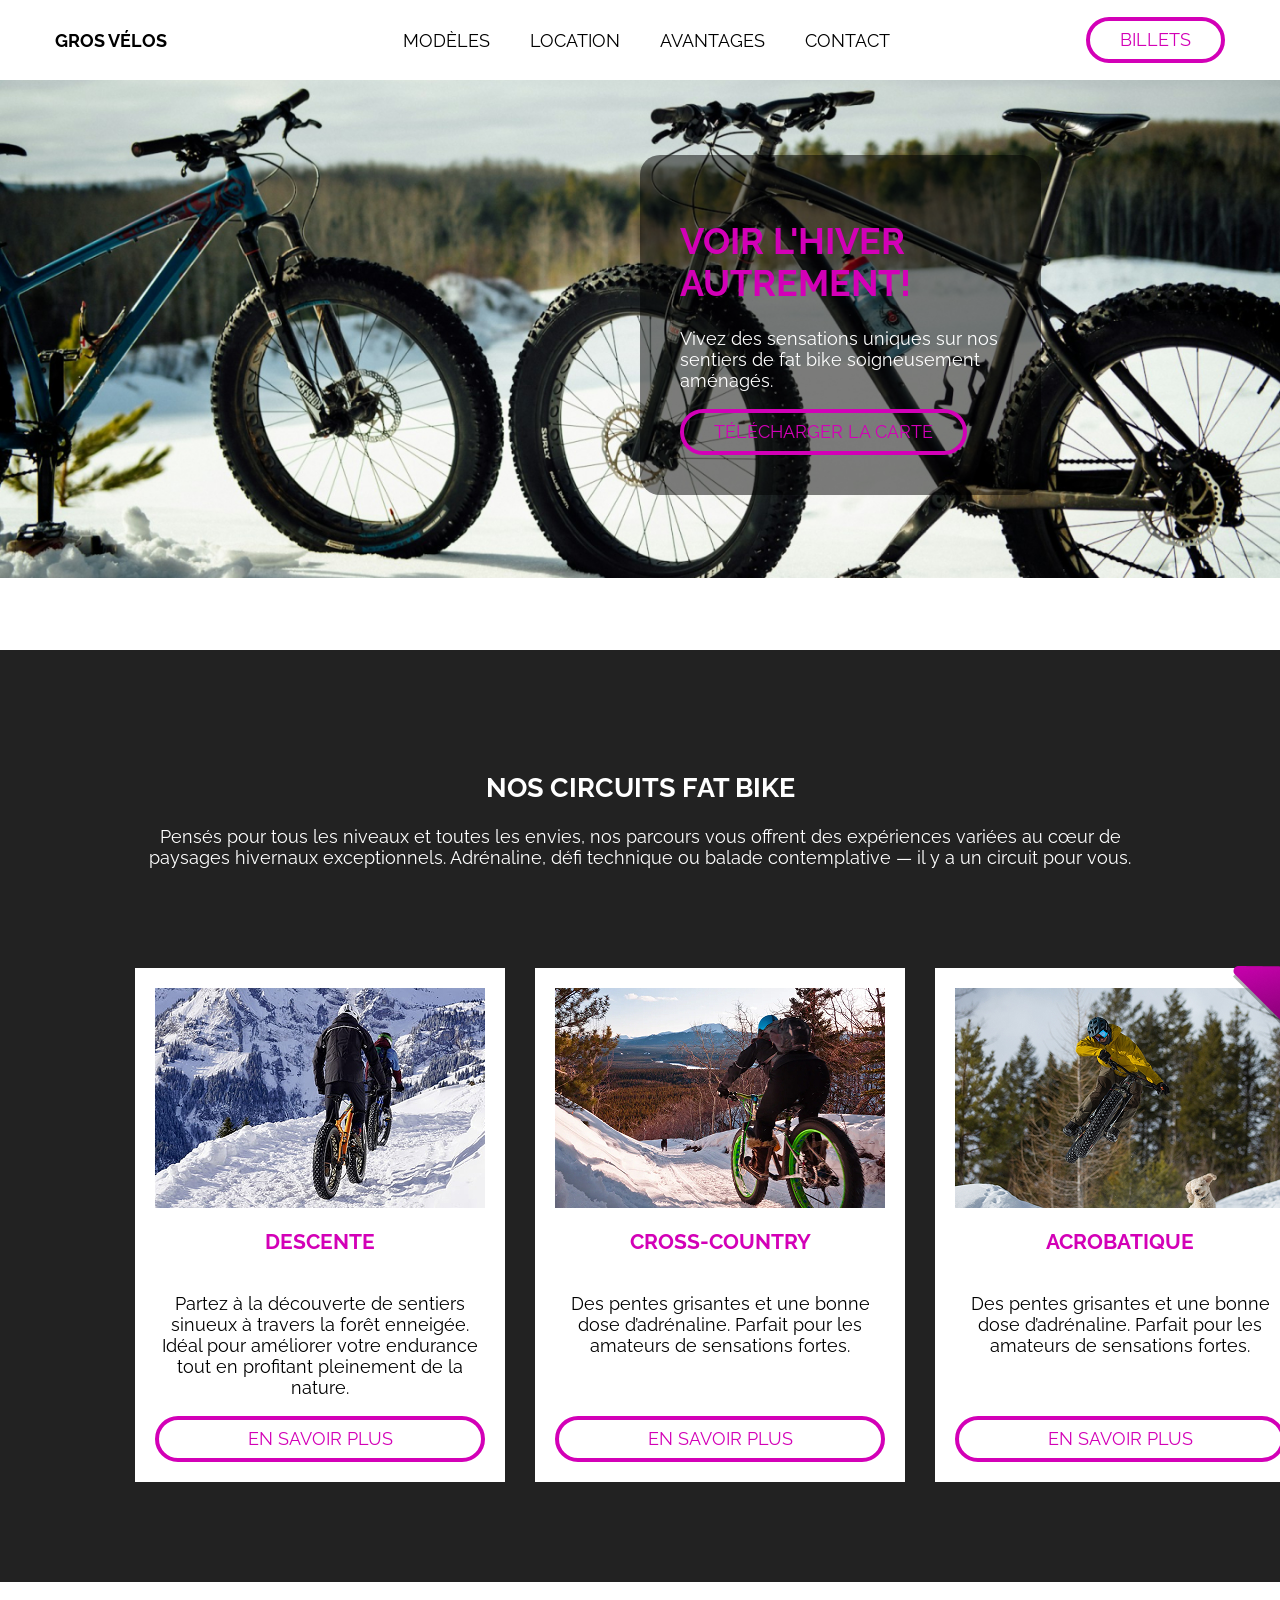
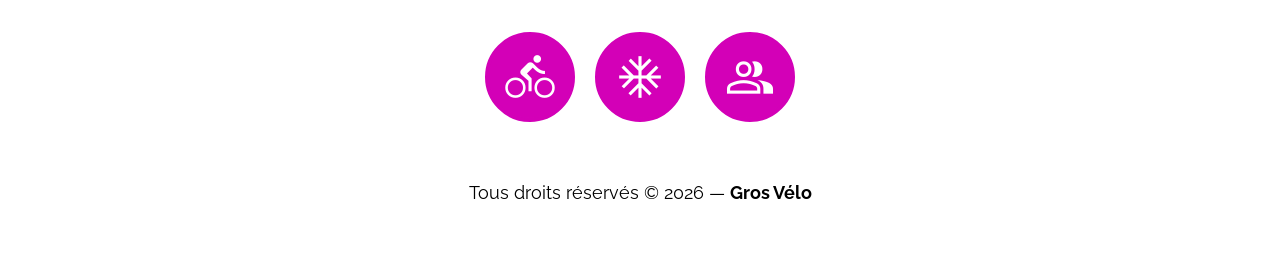
<file: CW2_S07_exer01/index.html>
<!DOCTYPE html>
<html lang="fr">
<head>
    <meta charset="UTF-8">
    <meta name="viewport" content="width=device-width, initial-scale=1.0">
    <title>Gros Vélos</title>

    <link rel="stylesheet" href="css/normalize.css">
    <link rel="stylesheet" href="css/styles.css">
    <script src="js/scripts.js" defer></script>

    <link rel="stylesheet" href="https://fonts.googleapis.com/css2?family=Material+Symbols+Outlined:opsz,wght,FILL,GRAD@20..48,100..700,0..1,-50..200" />

    <link rel="preconnect" href="https://fonts.googleapis.com">
    <link rel="preconnect" href="https://fonts.gstatic.com" crossorigin>
    <link href="https://fonts.googleapis.com/css2?family=Raleway:ital,wght@0,100..900;1,100..900&family=Roboto:ital,wght@0,100..900;1,100..900&display=swap" rel="stylesheet">

</head>
<body>

    <header>
        <div class="wrapper">
            <nav>
            <a href="" class="logo"><strong>Gros vélos</strong></a>

            
                <ul>
                    <li>Modèles</li>
                    <li>Location</li>
                    <li>Avantages</li>
                    <li>Contact</li>
                </ul>
            

            <button>Billets</button>
            </nav>
        </div>
    </header>

    <section class="hero">
        <div class="wrapper">

            <div class="boite">
                <h1>Voir l'hiver autrement!</h1>
                <p>Vivez des sensations uniques sur nos sentiers de fat bike soigneusement aménagés.</p>
                <button>Télécharger la carte</button>
            </div>

        </div>
    </section>

    <section class="contenu">
        <div class="wrapper">

            <h2>Nos circuits fat bike</h2>
            <p>Pensés pour tous les niveaux et toutes les envies, nos parcours vous offrent des expériences variées au cœur de paysages hivernaux exceptionnels. Adrénaline, défi technique ou balade contemplative — il y a un circuit pour vous.</p>

            <div class="article">
                
                <article class="card">
                    <img src="images/descente.jpg" alt="Descente">
                    <h3>Descente</h3>
                    <p>Partez à la découverte de sentiers sinueux à travers la forêt enneigée. Idéal pour améliorer votre endurance tout en profitant pleinement de la nature.</p>
                    <button class="button">En savoir plus</button>
                </article>

                <article class="card">
                    <img src="images/crosscountry.jpg" alt="Cross-country">
                    <h3>Cross-country</h3>
                    <p>Des pentes grisantes et une bonne dose d’adrénaline. Parfait pour les amateurs de sensations fortes.</p>
                    <button class="button">En savoir plus</button>
                </article>

                <article class="card corner">
                    <img class="coin" src="images/vector.png" alt="Coin">
                    <img src="images/acrobatique.jpg" alt="Acrobatique">
                    <h3>Acrobatique</h3>
                    <p>Des pentes grisantes et une bonne dose d’adrénaline. Parfait pour les amateurs de sensations fortes.</p>
                    <button class="button">En savoir plus</button>
                    
                </article>

            </div>
        </div>
    </section>

    <footer>
        <div class="wrapper">
            <div class="icone">
                <button class="rond">
                    <span class="material-symbols-outlined">
                    directions_bike
                    </span>
                </button>

                <button class="rond">
                    <span class="material-symbols-outlined">
                    ac_unit
                    </span>
                </button>

                <button class="rond">
                    <span class="material-symbols-outlined">
                    group
                    </span>
                </button>
            </div>

            <p>Tous droits réservés © 2026 — <strong>Gros Vélo</strong></p>
        </div>
    </footer>

    <div class="modal">
        <div class="modal-box"><p>Modale</p></div>
    </div>
    
</body>
</html>
</file>
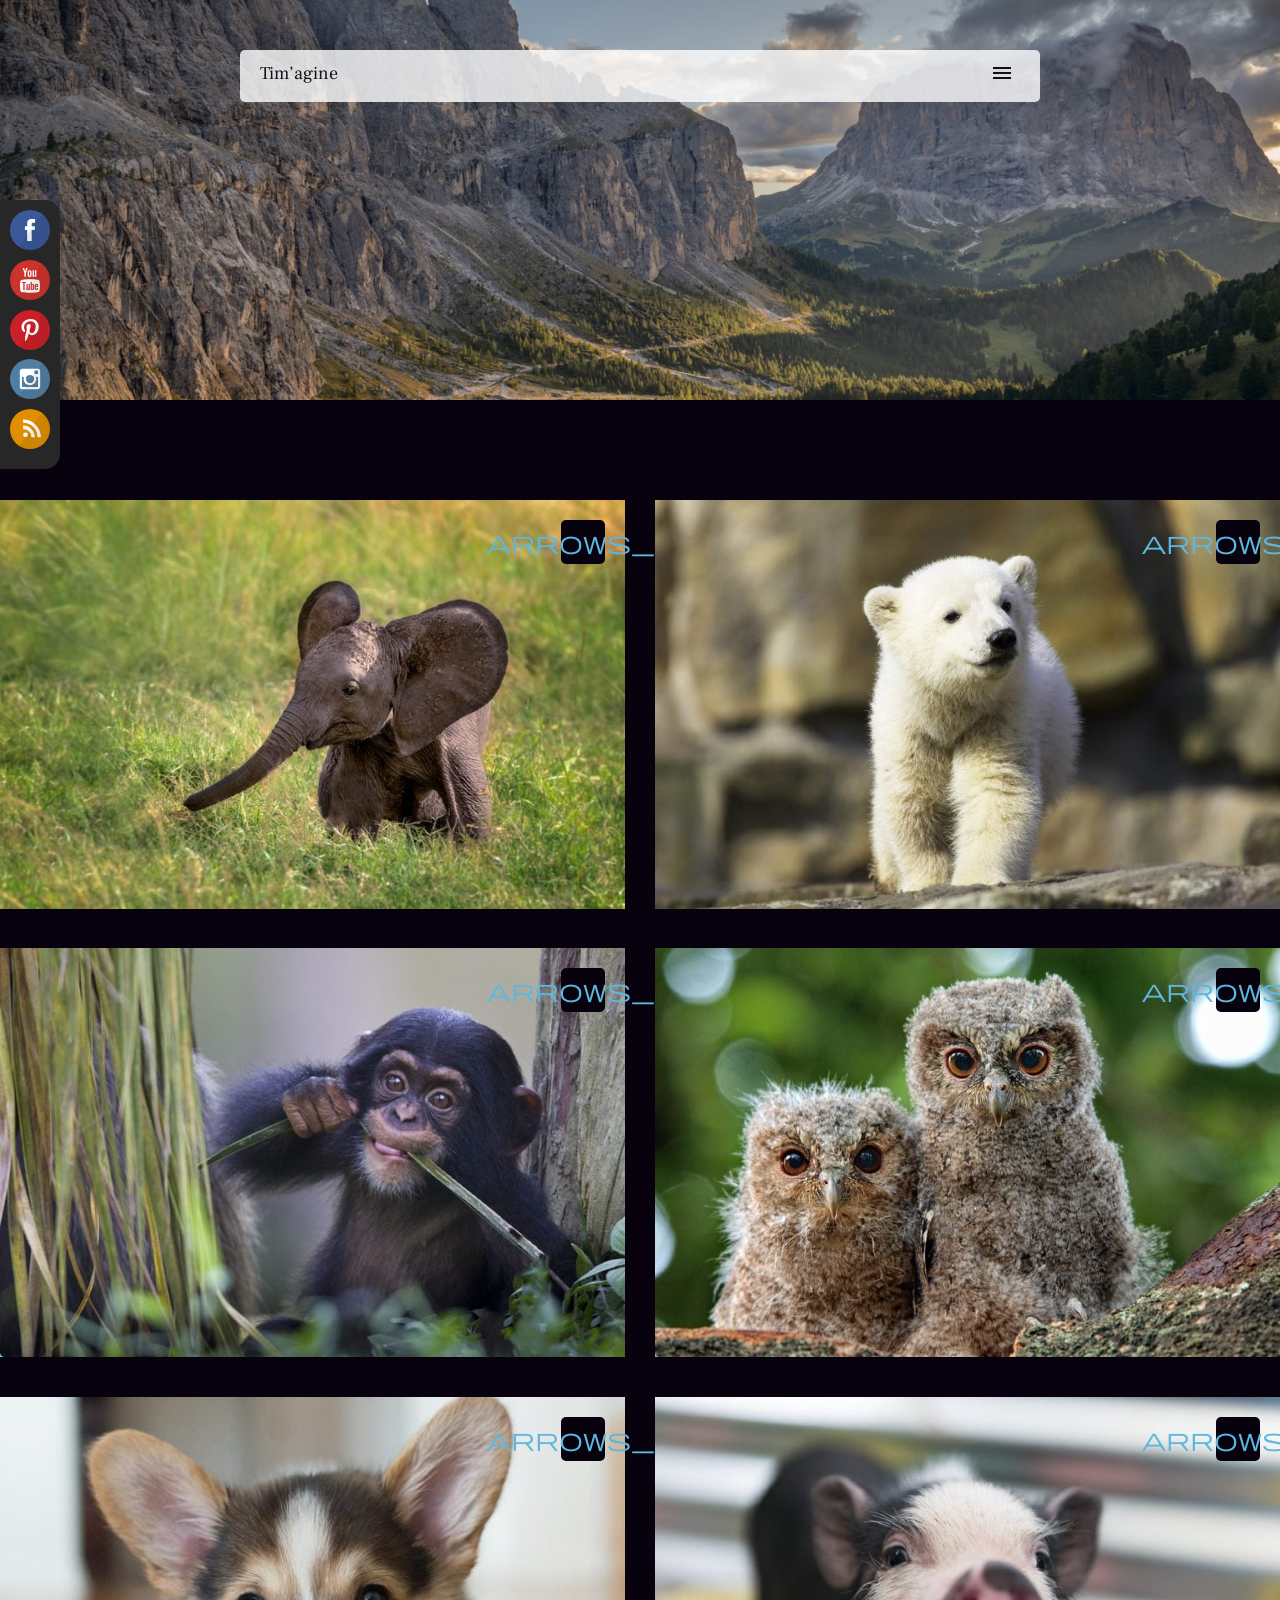
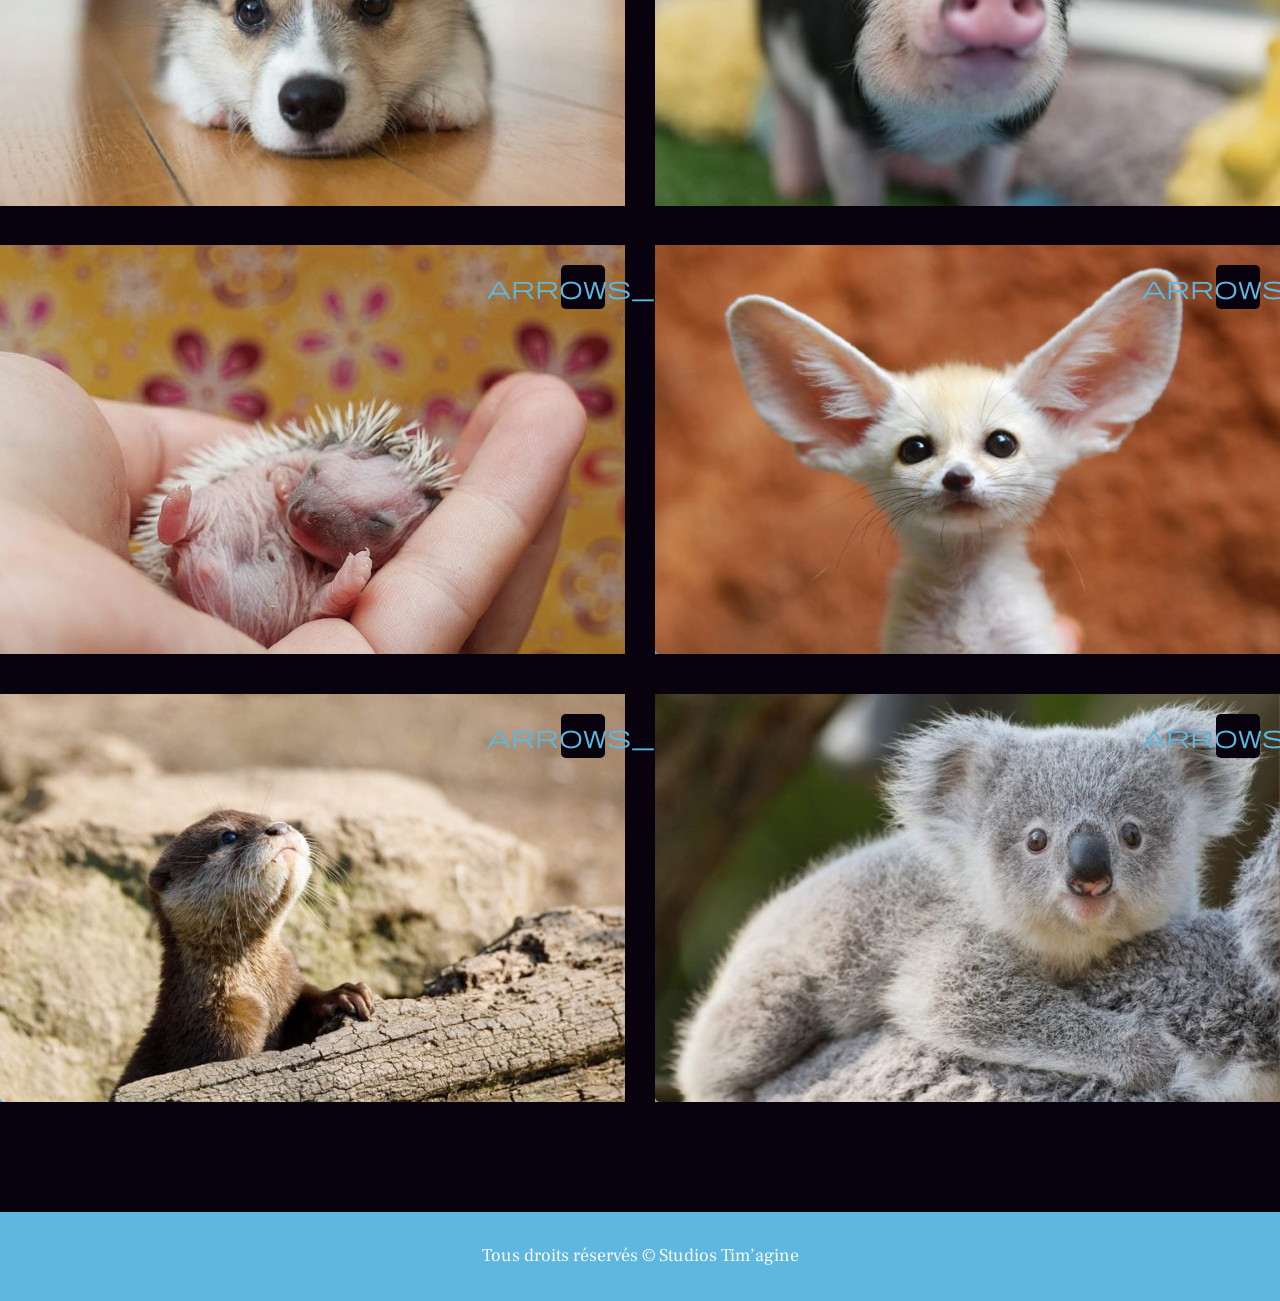
<file: etudiant/index.html>
<!doctype html>

<html lang="fr">
  <head>
    <meta charset="UTF-8" />
    <title>Tim'agine - Studio photo nature</title>
  </head>

  <body>
    <!-- Entête -->
    <header class="header">
      <div class="wrapper">
        <link rel="stylesheet" href="css/normalize.css">
        <link rel="stylesheet" href="css/styles.css">
        <script src="js/scripts.js" defer></script>

        <link rel="preconnect" href="https://fonts.googleapis.com">
        <link rel="preconnect" href="https://fonts.gstatic.com" crossorigin>
        <link href="https://fonts.googleapis.com/css2?family=Frank+Ruhl+Libre:wght@300..900&display=swap" rel="stylesheet">
        <link rel="stylesheet" href="https://fonts.googleapis.com/css2?family=Material+Symbols+Outlined:opsz,wght,FILL,GRAD@20..48,100..700,0..1,-50..200" />

        <a href="#" class="logo">Tim’agine</a>
        <button class="menu">
          <span class="material-symbols-outlined">
          menu
          </span>
        </button>
      </div>
    </header>

    <section class="hero">
      <div class="wrapper"></div>
    </section>

    <!--Conteneur principal -->
    <section class="contenu">
      <div class="wrapper">
        <article class="card">
          <img src="images/photos/elephant.jpg" alt="Éléphant" />
          <button class="button">
            <span class="material-symbols-outlined">
            arrows_output
            </span>
          </button>
        </article>
        <article class="card">
          <img src="images/photos/bear.jpg" alt="Ours polaire" />
          <button class="button">
            <span class="material-symbols-outlined">
            arrows_output
            </span>
          </button>
        </article>
        <article class="card">
          <img src="images/photos/monkey.jpg" alt="Singe" />
          <button class="button">
            <span class="material-symbols-outlined">
            arrows_output
            </span>
          </button>
        </article>
        <article class="card">
          <img src="images/photos/owl.jpg" alt="Hiboux" />
          <button class="button">
            <span class="material-symbols-outlined">
            arrows_output
            </span>
          </button>
        </article>
        <article class="card">
          <img src="images/photos/dog.jpg" alt="Chien" />
          <button class="button">
            <span class="material-symbols-outlined">
            arrows_output
            </span>
          </button>
        </article>
        <article class="card">
          <img src="images/photos/pig.jpg" alt="Porcelet" />
          <button class="button">
            <span class="material-symbols-outlined">
            arrows_output
            </span>
          </button>
        </article>
        <article class="card">
          <img src="images/photos/hedgehog.jpg" alt="Hérisson" />
          <button class="button">
            <span class="material-symbols-outlined">
            arrows_output
            </span>
          </button>
        </article>
        <article class="card">
          <img src="images/photos/fennec.jpg" alt="Fennec" />
          <button class="button">
            <span class="material-symbols-outlined">
            arrows_output
            </span>
          </button>
        </article>
        <article class="card">
          <img src="images/photos/otter.jpg" alt="Loutre de mer" />
          <button class="button">
            <span class="material-symbols-outlined">
            arrows_output
            </span>
          </button>
        </article>
        <article class="card">
          <img src="images/photos/koala.jpg" alt="Koala" />
          <button class="button">
            <span class="material-symbols-outlined">
            arrows_output
            </span>
          </button>
        </article>
      </div>

      <!-- Photos -->
    </section>

    <!-- Pied de page -->
    <footer class="footer">
      <div class="wrapper">
        <p>Tous droits réservés © Studios Tim’agine</p>
      </div>
    </footer>

    <!-- Médias sociaux -->
    <nav class="media">
      <ul>
        <li>
          <a href="https://www.facebook.com/">
            <img src="images/interface/facebook.svg" alt="Facebook" />
          </a>
        </li>
        <li>
          <a href="https://www.youtube.com/">
            <img src="images/interface/youtube.svg" alt="YouTube" />
          </a>
        </li>
        <li>
          <a href="https://pinterest.com/">
            <img src="images/interface/pinterest.svg" alt="Pinterest" />
          </a>
        </li>
        <li>
          <a href="https://www.instagram.com/">
            <img src="images/interface/instagram.svg" alt="Instagram" />
          </a>
        </li>
        <li>
          <a href="https://fr.wikipedia.org/wiki/RSS">
            <img src="images/interface/rss.svg" alt="RSS" />
          </a>
        </li>
      </ul>
    </nav>
    <!--</div>-->

    <!-- Fenêtre modale -->
    <div class="modal"></div>
  </body>
</html>
</file>
<file: CW2_S07_exer01/css/styles.css>
/* GENERIC */

html{
    box-sizing: border-box;
}

*,
*:before,
*:after{
    box-sizing: inherit;
}

/* BASE */

body{
    margin: 0;
    font: 1.125rem "Raleway", sans-serif;
    font-optical-sizing: auto;
    background-color: #fff;
    color: #000;
}

/* MISE EN PAGE */

.wrapper{
    max-width: 1170px;
    margin: 0 auto;
}

/* ELEMENT/TYPOGRAPHIE */

.logo{
    color: inherit;
    font: 900 1.75rem;
    text-transform: uppercase;
    text-decoration: none;
}

li{
    font-size: 700;
    list-style-type: none;
    text-transform: uppercase;
}

li:hover{
    color: #D300B7;
}

button{
    font-size: 700;
    color: #D300B7;
    text-transform: uppercase;
    line-height: 100%;
    background-color: transparent;
    border: 4px solid #D300B7;
    border-radius: 56vh;
    padding: 10px 30px;
}

button:hover{
    color: #fff;
    background-color: #D300B7;
}

h1{
    font: 700 4rem/110%;
    text-transform: uppercase;
    color: #D300B7;
}

h2{
    font: 700 3rem/110%;
    text-transform: uppercase;
    color: #fff;
}

h3{
    font: 700 2rem/110%;
    text-transform: uppercase;
    color: #D300B7;
}

.hero p{
    font: 400 1.5/160% "Roboto", sans-serif;
    font-optical-sizing: auto;
    color: #fff;
}

.contenu p{
    font: 400 1.125/160% "Roboto", sans-serif;
    font-optical-sizing: auto;
    color: 400 1.5/160% "Roboto", sans-serif;
    font-optical-sizing: auto;
    color: #fff;
}

.card p{
    color: inherit;
}

.rond{
    height: 90px;
    width: 90px;
    border-radius: 100%;
    background-color: #D300B7;
    color: #fff;
    

    display: flex;
    align-items: center;
    justify-content: center;
}

.rond:hover{
    background-color: #000;
    border-color: #000;
}

span.material-symbols-outlined{
    font-size: 3.125rem;
}

footer p{
    font: 700 1.125/160% "Roboto", sans-serif;
    font-optical-sizing: auto;
}

.modal-box p {
    font: 400 1.125/160% "Roboto", sans-serif;
    font-optical-sizing: auto;
}

/* COMPONENTS */

header{
    align-items: center;
    position: fixed;
    top: 0;
    left: 0;
    z-index: 1;
    width: 100%;
    background-color: #fff;
}

.wrapper nav{
    display: flex;
    justify-content: space-between;
    align-items: center;
    height: 80px;
}

ul{
    display: flex;
}

li{
    padding: 20px;
}

.hero{
    background: url(../images/hero.jpg) no-repeat top center/100%;
    height: 650px;
    display: flex;
    align-items: center;
    justify-content: center;
    width: 100%;
}

.boite{
    margin-left: auto;
    text-align: left;
    background: black; 
    border-radius: 20px;
    background: rgba(0, 0, 0, .5);
    padding: 40px; 
    width: 50%;
}

.contenu{
    background-color: #222;
    padding: 100px 135px;
}

h2, .contenu p{
    text-align: center;
}

.article{
    margin-top: 100px;
    display: grid;
    grid-template-columns: 1fr 1fr 1fr;
    gap: 30px;
}

.card{
    text-align: center;
    background-color: #fff;
    max-width: 370px;
    max-height: 570px;
    padding: 20px;
    position: relative;

    display: flex;
    flex-direction: column;
}

.coin{
    position: absolute;
    top: -2px;
    right: -2px;
    z-index: 1;
}

article button{
    margin-top: auto;
}

.icone{
    display: grid;
    grid-template-columns: 1fr 1fr 1fr;
    gap: 20px;
    text-align: center;
    margin: 50px 430px 60px;
}

footer p{
    text-align: center;
    margin-bottom: 50px;
}

div.modal{
    position: fixed;
    top: 0;
    left: 0;
    width: 100%;
    height: 100vh;
    padding: 30px;
    z-index: 2;
    background-color: rgba(0, 0, 0, 0.8);
    display: none;
    align-items: center;
    justify-content: center;
}

.modal.visible{
    display: flex;
}

.modal-box {
    background-color: #fff;
    padding: 300px 500px;
    border-radius: 20px;
    max-height: 80%;
    text-align: center;
    box-shadow: 0 10px 30px rgba(0,0,0,0.3);
}
</file>
<file: etudiant/css/styles.css>
/* GENERIC */

html {
    box-sizing: border-box;
}

*,
*:before,
*:after {
    box-sizing: inherit;
}

/* BASE */

body{
    margin: 0;
    font: 1.125rem/160% "Frank Ruhl Libre", serif;
    font-optical-sizing: auto;
    background-color: #07020d;
    color: #fff;
}

/* MISE EN PAGE */

.wrapper{
    max-width: 1280px;
    margin: 0px auto;
}

/* ELEMENT/TYPOGRAPHIE */

a{
    text-decoration: none;
}

/* COMPONENTS */

header{
    color: #07020d;
    position: fixed;
    top: 50px;
    left: 0;
    width: 100%;
    z-index: 1;
}

header .wrapper{
    background: #fff;
    opacity: 80%;
    border-radius: 5px;
    display: flex;
    justify-content: space-between;
    padding: 10px 20px;
    max-width: 800px;
}

.logo{
    font: 1.875rem;
    color: inherit;
}

span{
    font: 1.875rem;
}

button{
    background-color: transparent;
    border: none;
    cursor: pointer;
}

.hero{
    height: 400px;
    background: url('../images/photos/mountains.jpg') no-repeat top center/100%;
}

.contenu{
    padding: 100px 0px;
}

img{
    max-width: 100%;
}

.contenu .wrapper {
  display: grid;
  grid-template-columns: 1fr 1fr;
  gap: 30px; 
  border-radius: 10px;
}

.card{
    position: relative;
}

.card button{
    background-color: #07020D;
    color: #5db7de;
    width: 44px;
    height: 44px;
    border-radius: 5px;

    display: flex;
    align-items: center;
    justify-content: center;
    position: absolute;
    top: 20px;
    right: 20px;
}

footer{
    background-color: #5db7de;
    margin-bottom: 0;
}

p{
    margin: 0;
    text-align: center;
    color: #fff;
    font: 1.25rem;
    padding: 30px 0;
}

.media{
    background-color: #272727;
    border-top-right-radius: 15px;
    border-bottom-right-radius: 15px;
    padding: 10px;

    position: fixed;
    top: 200px;
    left: 0;
}

.media img{
    height: 40px;
    width: 40px;
}

ul{
    margin: 0;
    padding: 0;
    list-style-type: none;
    display: grid;
    grid-template-columns: 1fr;
    gap: 10px;
    display: block;
   
}

.media img:hover{
    position: relative;
    left: 3px;
}

img.zoom{
    max-height: 80%;
    cursor: pointer;
    background-color: #fff;
    padding: 30px;
    border-radius: 10px;
}

div.modal{
    position: fixed;
    top: 0;
    left: 0;
    width: 100%;
    height: 100vh;
    padding: 30px;
    z-index: 1;
    background-color: rgba(0, 0, 0, 0.8);
    display: none;
    align-items: center;
    justify-content: center;
}

.modal.visible{
    display: flex;
}
</file>
